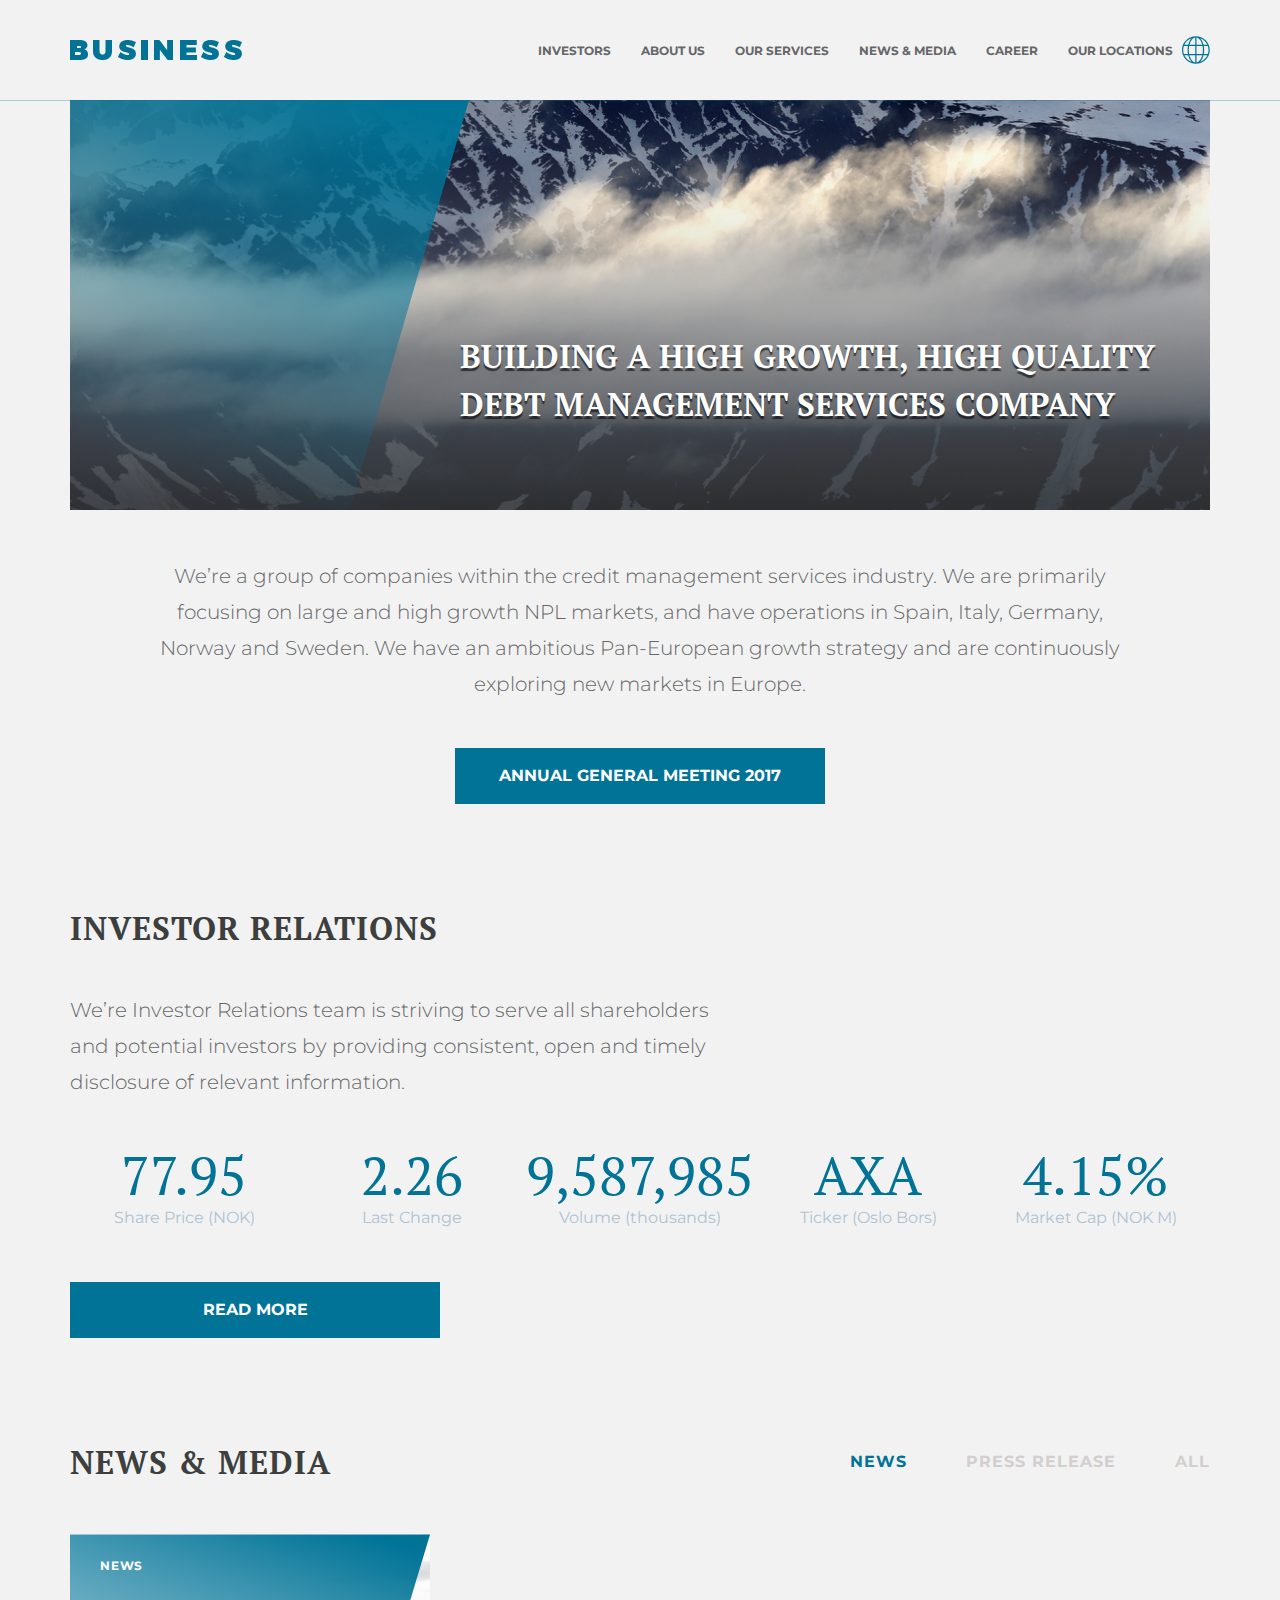
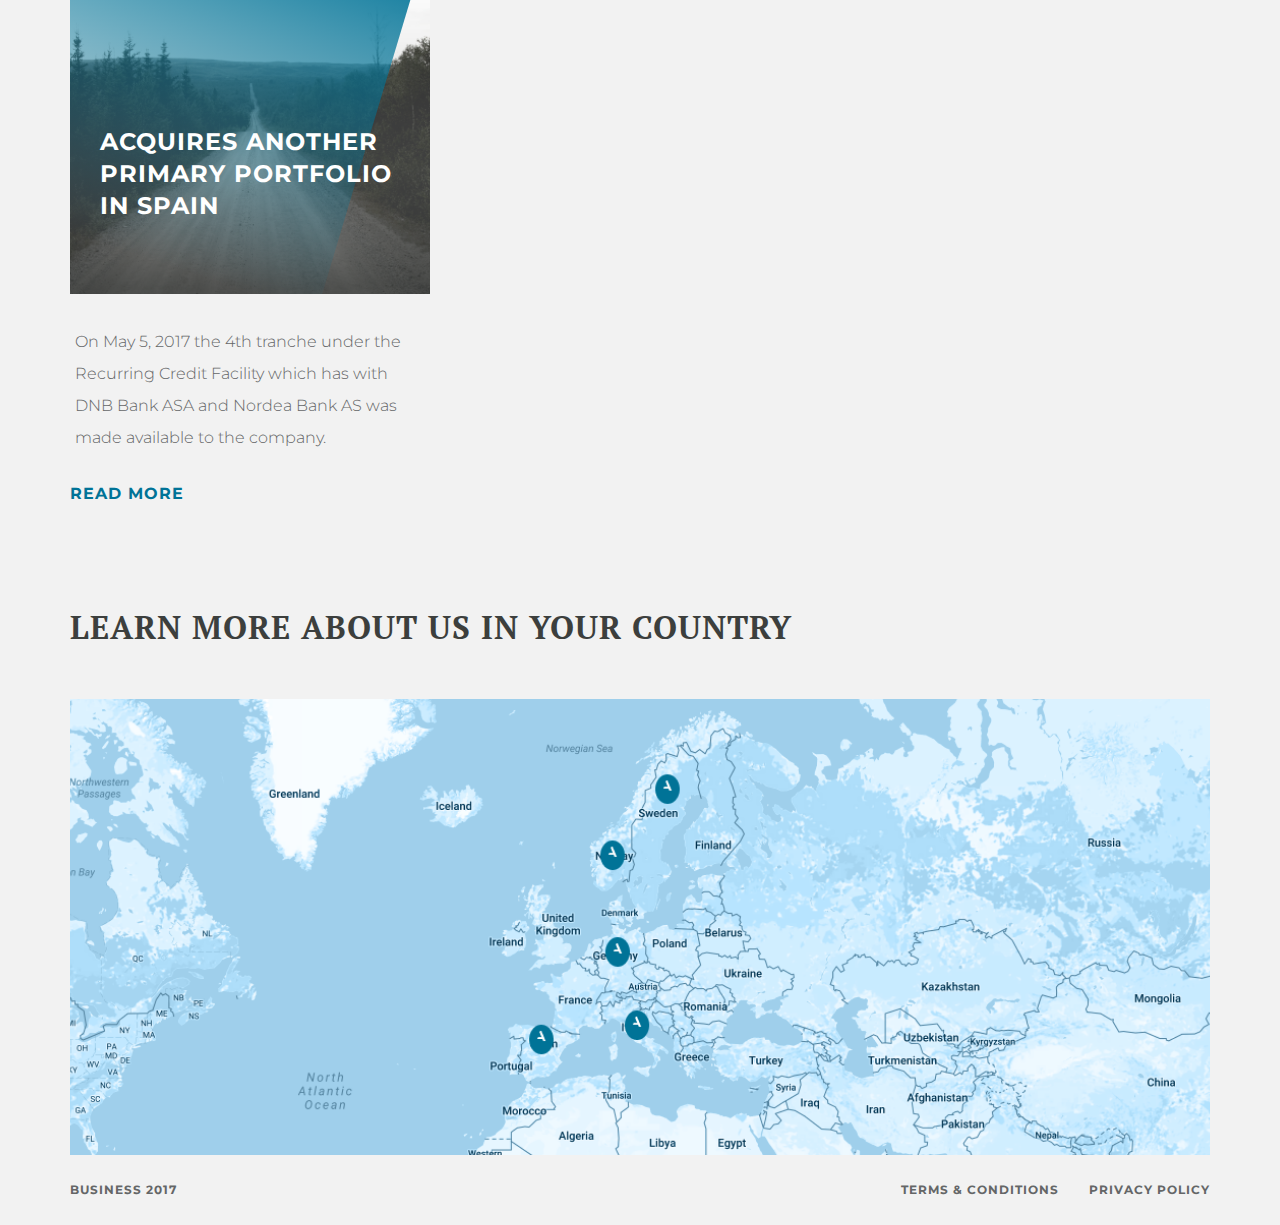
<file: web/index.html>
<!DOCTYPE html>
<html lang="en">
<head>
	<title>Business</title>
	<link type="text/css" href="css/style.css" rel="stylesheet">
	<meta content="text/html;charset=UTF-8" http-equiv="Content-Type">
	<meta content="width=device-width" name="viewport">
	<link rel="shortcut icon" href="img/favicon.ico" type="image/x-icon">
</head>
<body>


<header class="header">
	<div class="wrapper">
		<div class="header__container">
			<div class="header__logo">
				<img src="img/header__image.png" alt="">
			</div>
			<div class="header__menu menu">
				<div class="menu__icon">
					<span></span>
				</div>
				<nav class="menu__body">
					<ul class="menu__list">
						<li><a data-goto=".relations" class="menu__link" href="#">Investors</a></li>
						<li><a data-goto=".hero" class="menu__link" href="#">About us</a></li>
						<li><a data-goto=".hero" class="menu__link" href="#">Our services</a></li>
						<li><a data-goto=".news-media" class="menu__link" href="#">News & Media</a></li>
						<li><a data-goto=".news-media" class="menu__link" href="#">Career</a></li>
						<li><a data-goto=".map" class="menu__link" href="#">Our locations</a></li>
						<li>
							<a class="menu__link" href="#">
								<img class="menu__image" src="img/logo/header__logo.png" alt="">
							</a>
						</li>
					</ul>
				</nav>
			</div>
		</div>
	</div>
</header>
	<main class="main wrapper">
		<div class="main__hero hero">
			<div class="hero__image">
				<img alt="" src="img/hero__image.png">
				<div class="hero__title">Building a high growth, high quality debt management services company</div>
			</div>
			<div class="hero__text simple-text">We’re a group of companies within the credit management services
				industry. We are
				primarily focusing on large and high growth NPL markets, and have operations in Spain, Italy, Germany,
				Norway and Sweden. We have an ambitious Pan-European growth strategy and are continuously exploring new
				markets in Europe.
			</div>
			<a class="hero__button button" href="#"><span>Annual General Meeting 2017</span></a>
		</div>
		<section class="main__relations relations">
			<h2 class="relations__title title">Investor relations</h2>
			<div class="relations__text simple-text">We’re Investor Relations team is striving to serve all shareholders
				and
				potential investors by providing consistent, open and timely disclosure of relevant information.
			</div>
			<div class="relations__container">
				<div class="relations__item">
					<div class="relations__data">77.95</div>
					<div class="relations__info">Share Price (NOK)</div>
				</div>
				<div class="relations__item">
					<div class="relations__data">2.26</div>
					<div class="relations__info">Last Change</div>
				</div>
				<div class="relations__item">
					<div class="relations__data">9,587,985</div>
					<div class="relations__info">Volume (thousands)</div>
				</div>
				<div class="relations__item">
					<div class="relations__data">AXA</div>
					<div class="relations__info">Ticker (Oslo Bors)</div>
				</div>
				<div class="relations__item">
					<div class="relations__data">4.15%</div>
					<div class="relations__info">Market Cap (NOK M)</div>
				</div>
			</div>
			<a class="relations__button button" href="">
				<span>Read More</span>
			</a>
		</section>
		<section class="main__news-media news-media">
			<div class="news-media__header">
				<div class="news-media__title title">News & Media</div>
				<div class="news-media__tabs">
					<a class="news-media__tab news-media__tab_news _active">News</a>
					<a class="news-media__tab news-media__tab_press">Press Release</a>
					<a class="news-media__tab news-media__tab_all">All</a>
				</div>
			</div>
			<div class="news-media__body">
				<div class="news-media__tab-body tab-body tab-press">
					<div class="tab-body__image">
						<img alt="" src="img/news&media__image_1.png">
						<div class="tab-body__info">
							<div class="tab-body__tab-name">Press Release</div>
							<div class="tab-body__title">increases existing loan facilities</div>
						</div>
					</div>
					<div class="tab-body__text simple-text">On May 5, 2017 the 4th tranche under the Recurring Credit Facility
						which has with DNB Bank ASA and Nordea Bank AS was made available to the company.
					</div>
					<a href="#" class="tab-body__link">Read More</a>
				</div>
				<div class="news-media__tab-body tab-body tab-news _visible _active">
					<div class="tab-body__image">
						<img alt="" src="img/news&media__image_2.png">
						<div class="tab-body__info">
							<div class="tab-body__tab-name">News</div>
							<div class="tab-body__title">acquires another primary portfolio in spain</div>
						</div>
					</div>
					<div class="tab-body__text simple-text">On May 5, 2017 the 4th tranche under the Recurring Credit Facility
						which has with DNB Bank ASA and Nordea Bank AS was made available to the company.
					</div>
					<a href="#" class="tab-body__link">Read More</a>
				</div>
				<div class="news-media__tab-body tab-body tab-press">
					<div class="tab-body__image">
						<img alt="" src="img/news&media__image_3.png">
						<div class="tab-body__info">
							<div class="tab-body__tab-name">Press Release</div>
							<div class="tab-body__title">increases existing loan facilities</div>
						</div>
					</div>
					<div class="tab-body__text simple-text">On May 5, 2017 the 4th tranche under the Recurring Credit Facility
						which has with DNB Bank ASA and Nordea Bank AS was made available to the company.
					</div>
					<a href="#" class="tab-body__link">Read More</a>
				</div>
			</div>
		</section>
		<section class="main__map map">
			<div class="map__title title">Learn more about Us in your country</div>
			<div class="map__image">
				<img src="img/map__image.png" alt="">
			</div>
		</section>
	</main>
	<footer class="footer wrapper">
		<div class="footer__container">
			<div class="footer__name">Business 2017</div>
			<div class="footer__info">
				<a href="#">Terms & Conditions</a>
				<a href="#">Privacy Policy</a>
			</div>
		</div>
	</footer>
	<script src="source/js/script.js"></script>
</body>
</html>
</file>
<file: web/css/style.css>
@import url("https://fonts.googleapis.com/css2?family=PT+Serif:wght@700&display=swap");
@import url("https://fonts.googleapis.com/css2?family=Montserrat:wght@300;400;700&display=swap");
* {
  padding: 0;
  margin: 0;
  border: 0;
}

*, *:before, *:after {
  -webkit-box-sizing: border-box;
  box-sizing: border-box;
}

:focus, :active {
  outline: none;
}

a:focus, a:active {
  outline: none;
}

nav, footer, header, aside {
  display: block;
}

html, body {
  height: 100%;
  width: 100%;
  font-size: 100%;
  line-height: 1;
  font-size: 14px;
  -ms-text-size-adjust: 100%;
  -moz-text-size-adjust: 100%;
  -webkit-text-size-adjust: 100%;
}

input, button, textarea {
  font-family: inherit;
}

input::-ms-clear {
  display: none;
}

button {
  cursor: pointer;
}

button::-moz-focus-inner {
  padding: 0;
  border: 0;
}

a, a:visited {
  text-decoration: none;
}

a:hover {
  text-decoration: none;
}

ul li {
  list-style: none;
}

img {
  vertical-align: top;
}

h1, h2, h3, h4, h5, h6 {
  font-size: inherit;
  font-weight: 400;
}

/*--------------------------------------*/
body {
  font-family: Arial, sans-serif;
  background-color: #F2F2F2;
  text-transform: uppercase;
}

body._lock {
  overflow: hidden;
}

* {
  -webkit-transition: 0.3s;
  transition: 0.3s;
}

a {
  border-bottom: 1px solid transparent;
}

a:hover {
  border-color: #007397;
}

.wrapper {
  max-width: 1200px;
  padding: 0 30px;
  margin: 0 auto;
}

.header {
  position: fixed;
  width: 100%;
  top: 0;
  left: 0;
  z-index: 10;
  background-color: #F2F2F2;
}
.header__container {
  min-height: 100px;
  display: -webkit-box;
  display: -ms-flexbox;
  display: flex;
  -webkit-box-align: center;
      -ms-flex-align: center;
          align-items: center;
  -webkit-box-pack: justify;
      -ms-flex-pack: justify;
          justify-content: space-between;
}
.header::before {
  content: "";
  position: absolute;
  width: 100%;
  bottom: 0;
  height: 0.1px;
  background-color: #007397;
  opacity: 0.3;
}

.menu__icon {
  display: none;
}
.menu__list li {
  margin: 0 30px 0 0;
}
.menu__list li:nth-child(6) {
  margin: 0 9px 0 0;
}
.menu__list li:last-child {
  margin: 0;
}
.menu__link {
  font-family: "Montserrat", sans-serif;
  font-style: normal;
  font-weight: 700;
  font-size: 12px;
  color: #646667;
}
@media (min-width: 960px) {
  .menu__list {
    display: -webkit-box;
    display: -ms-flexbox;
    display: flex;
    -webkit-box-align: center;
        -ms-flex-align: center;
            align-items: center;
  }
}
@media (max-width: 960px) {
  .header__logo {
    -webkit-box-flex: 0;
        -ms-flex: 0 1 50%;
            flex: 0 1 50%;
  }
  .header__logo img {
    max-width: 100%;
  }

  .menu__icon {
    display: block;
    width: 30px;
    height: 18px;
    cursor: pointer;
    z-index: 5;
    position: relative;
  }
  .menu__icon span, .menu__icon::after, .menu__icon::before {
    background-color: #007397;
    width: 100%;
    height: 10%;
    position: absolute;
    -webkit-transition: 0.3s;
    transition: 0.3s;
  }
  .menu__icon::after, .menu__icon::before {
    content: "";
  }
  .menu__icon::after {
    bottom: 0;
  }
  .menu__icon::before {
    top: 0;
  }
  .menu__icon span {
    top: 50%;
    -webkit-transform: scale(1) translate(0, -50%);
            transform: scale(1) translate(0, -50%);
  }
  .menu__icon._active span {
    -webkit-transform: scale(0);
            transform: scale(0);
  }
  .menu__icon._active::after {
    top: 55%;
    -webkit-transform: rotate(-45deg) translate(0, -50%);
            transform: rotate(-45deg) translate(0, -50%);
  }
  .menu__icon._active::before {
    top: 50%;
    -webkit-transform: rotate(45deg) translate(0, 50%);
            transform: rotate(45deg) translate(0, 50%);
  }
  .menu__body {
    position: fixed;
    top: 0;
    left: -100%;
    width: 100%;
    height: 100%;
    background-color: rgba(255, 255, 255, 0.9);
    padding: 100px 30px 30px;
    overflow: auto;
  }
  .menu__body._active {
    left: 0;
  }
  .menu__link {
    font-size: 20px;
    color: #007397;
    opacity: 0.8;
  }
  .menu__list li {
    margin: 0 0 20px 0;
  }
  .menu__list li:nth-child(6) {
    margin: 0 9px 20px 0;
  }
}
.main__hero {
  margin: 100px 0 100px;
}
.main__relations {
  margin: 0 0 100px 0;
}
.main__news-media {
  margin: 0 0 70px 0;
}
@media (max-width: 960px) {
  .header__container {
    min-height: 76px;
  }

  .main__hero {
    margin: 60px 0 60px;
  }

  .main__relations {
    margin: 0 0 60px;
  }

  .main__news-media {
    margin: 0 0 40px;
  }
}
@media (max-width: 425px) {
  .header__container {
    min-height: 60px;
  }
}
.hero__image::before {
  content: "";
  height: 100%;
  width: 35%;
  background: linear-gradient(198.43deg, #007397 4.17%, rgba(0, 115, 151, 0.0001) 87.5%);
  position: absolute;
  top: 0;
  left: 0;
  z-index: 9;
  -webkit-clip-path: polygon(0 0, 100% 0, 70% 100%, 0% 100%);
          clip-path: polygon(0 0, 100% 0, 70% 100%, 0% 100%);
  -webkit-transition: 0.5s;
  transition: 0.5s;
}
.hero__image {
  position: relative;
  padding: 0 0 36% 0;
  min-height: 250px;
  margin: 0 0 48px 0;
}
.hero__image img {
  position: absolute;
  top: 0;
  left: 0;
  width: 100%;
  height: 100%;
  -o-object-fit: cover;
     object-fit: cover;
}
.hero__title {
  position: absolute;
  left: 34.18%;
  bottom: 20.2%;
  font-family: "PT Serif", sans-serif;
  font-weight: 700;
  color: #FFFFFF;
  text-shadow: 0px 3px 1px rgba(0, 0, 0, 0.6);
}
@media (max-width: 960px) {
  .hero__title {
    font-size: calc(14px + 30.6 * ((100vw - 320px) / 1200));
  }
}
@media (min-width: 960px) {
  .hero__title {
    font-size: 32px;
  }
}
@media (max-width: 960px) {
  .hero__title {
    line-height: calc(24px + 40.8 * ((100vw - 320px) / 1200));
  }
}
@media (min-width: 960px) {
  .hero__title {
    line-height: 48px;
  }
}
.hero__text {
  max-width: 970px;
  margin: 0 auto 46px;
  text-align: center;
}
.hero__button {
  margin: 0 auto;
}
.simple-text {
  font-family: "Montserrat", sans-serif;
  font-weight: 300;
  text-transform: none;
  color: #646667;
}
@media (max-width: 960px) {
  .simple-text {
    font-size: calc(14px + 10.2 * ((100vw - 320px) / 1200));
  }
}
@media (min-width: 960px) {
  .simple-text {
    font-size: 20px;
  }
}
@media (max-width: 960px) {
  .simple-text {
    line-height: calc(26px + 17 * ((100vw - 320px) / 1200));
  }
}
@media (min-width: 960px) {
  .simple-text {
    line-height: 36px;
  }
}

.button {
  display: -webkit-box;
  display: -ms-flexbox;
  display: flex;
  -webkit-box-align: center;
      -ms-flex-align: center;
          align-items: center;
  -webkit-box-pack: center;
      -ms-flex-pack: center;
          justify-content: center;
  width: 370px;
  height: 56px;
  background-color: #007397;
  padding: 20px 0;
}

.button span {
  font-family: "Montserrat", sans-serif;
  font-style: normal;
  font-weight: 700;
  font-size: 16px;
  line-height: 16px;
  color: #fff;
}

@media (max-width: 430px) {
  .button {
    width: 260px;
  }

  .button span {
    font-size: 12px;
  }
}
.title {
  font-family: "PT Serif", sans-serif;
  font-weight: 700;
  letter-spacing: 1px;
  color: #3C3F3D;
}
@media (max-width: 960px) {
  .title {
    font-size: calc(24px + 13.6 * ((100vw - 320px) / 1200));
  }
}
@media (min-width: 960px) {
  .title {
    font-size: 32px;
  }
}
@media (max-width: 960px) {
  .title {
    line-height: calc(30px + 30.6 * ((100vw - 320px) / 1200));
  }
}
@media (min-width: 960px) {
  .title {
    line-height: 48px;
  }
}

.relations__title {
  margin: 0 0 40px 0;
}
.relations__text {
  max-width: 670px;
  margin: 0 0 48px 0;
}
.relations__container {
  display: -ms-grid;
  display: grid;
  grid-template-columns: repeat(auto-fill, minmax(200px, 1fr));
  margin: 0 0 48px 0;
}
.relations__data {
  font-family: "PT Serif", sans-serif;
  font-style: normal;
  font-weight: 400;
  text-align: center;
  color: #007397;
}
@media (max-width: 960px) {
  .relations__data {
    font-size: calc(30px + 40.8 * ((100vw - 320px) / 1200));
  }
}
@media (min-width: 960px) {
  .relations__data {
    font-size: 54px;
  }
}
@media (max-width: 960px) {
  .relations__data {
    line-height: calc(46px + 13.6 * ((100vw - 320px) / 1200));
  }
}
@media (min-width: 960px) {
  .relations__data {
    line-height: 54px;
  }
}
.relations__info {
  font-family: "Montserrat", sans-serif;
  font-weight: 400;
  font-size: 16px;
  line-height: 32px;
  text-transform: none;
  text-align: center;
  color: #AEC3D4;
}
@media (max-width: 960px) {
  .relations__button {
    margin: 0 auto;
  }
}
.news-media__tabs {
  display: -webkit-box;
  display: -ms-flexbox;
  display: flex;
  -webkit-box-pack: justify;
      -ms-flex-pack: justify;
          justify-content: space-between;
}
.news-media__tab {
  font-family: "Montserrat", sans-serif;
  font-weight: 700;
  line-height: 16px;
  text-align: center;
  letter-spacing: 1px;
  color: #D3CFCE;
  cursor: pointer;
}
@media (max-width: 960px) {
  .news-media__tab {
    font-size: calc(12px + 6.8 * ((100vw - 320px) / 1200));
  }
}
@media (min-width: 960px) {
  .news-media__tab {
    font-size: 16px;
  }
}
.news-media__tab._active {
  color: #007397;
}
.news-media__body {
  display: -ms-grid;
  display: grid;
  grid-template-columns: repeat(auto-fill, minmax(300px, 1fr));
  grid-column-gap: 30px;
  -webkit-box-pack: center;
      -ms-flex-pack: center;
          justify-content: center;
  -webkit-box-align: center;
      -ms-flex-align: center;
          align-items: center;
  -webkit-transition: 0.8s;
  transition: 0.8s;
}
.news-media__tab-body {
  display: -webkit-box;
  display: -ms-flexbox;
  display: flex;
  opacity: 0;
  position: absolute;
  top: 0;
  left: 0;
  -webkit-box-orient: vertical;
  -webkit-box-direction: normal;
      -ms-flex-direction: column;
          flex-direction: column;
  -webkit-box-pack: center;
      -ms-flex-pack: center;
          justify-content: center;
  -webkit-box-align: center;
      -ms-flex-align: center;
          align-items: center;
  -webkit-transition: 0.8s;
  transition: 0.8s;
}
.news-media__tab-body._active {
  position: unset;
}
.news-media__tab-body._visible {
  visibility: visible;
  opacity: 1;
}

@media (min-width: 790px) {
  .news-media__header {
    display: -webkit-box;
    display: -ms-flexbox;
    display: flex;
    -webkit-box-pack: justify;
        -ms-flex-pack: justify;
            justify-content: space-between;
    -webkit-box-align: center;
        -ms-flex-align: center;
            align-items: center;
    margin: 0 0 48px 0;
  }
  .news-media__tabs {
    min-width: 360px;
  }

  .tab-body__link {
    -ms-flex-item-align: start;
        align-self: flex-start;
  }
}
@media (max-width: 790px) {
  .news-media__tabs {
    margin: 30px 0;
  }
}
.tab-body {
  margin: 0 0 30px 0;
}
.tab-body__image {
  position: relative;
  display: -webkit-box;
  display: -ms-flexbox;
  display: flex;
  -webkit-box-orient: vertical;
  -webkit-box-direction: normal;
      -ms-flex-direction: column;
          flex-direction: column;
  -webkit-box-align: center;
      -ms-flex-align: center;
          align-items: center;
  margin: 0 0 32px 0;
}
.tab-body__image img {
  max-width: 100%;
}
.tab-body__image::before {
  content: "";
  height: 100%;
  width: 100%;
  background: linear-gradient(198.43deg, #007397 4.17%, rgba(0, 115, 151, 0.0001) 87.5%);
  position: absolute;
  top: 0;
  left: 0;
  z-index: 5;
  -webkit-clip-path: polygon(0 0, 100% 0, 70% 100%, 0% 100%);
          clip-path: polygon(0 0, 100% 0, 70% 100%, 0% 100%);
  -webkit-transition: 0.5s;
  transition: 0.5s;
}
.tab-body__info {
  position: absolute;
  top: 0;
  left: 0;
  z-index: 6;
  padding: 24px 26px 0 30px;
}
.tab-body__tab-name {
  font-family: "Montserrat", sans-serif;
  font-weight: 700;
  font-size: 12px;
  line-height: 16px;
  letter-spacing: 0.75px;
  color: #FFFFFF;
  margin: 0 0 50% 0;
}
.tab-body__title {
  font-family: "Montserrat", sans-serif;
  font-weight: 700;
  line-height: 32px;
  letter-spacing: 1px;
  color: #FFFFFF;
}
@media (max-width: 960px) {
  .tab-body__title {
    font-size: calc(15px + 15.3 * ((100vw - 320px) / 1200));
  }
}
@media (min-width: 960px) {
  .tab-body__title {
    font-size: 24px;
  }
}
.tab-body__text {
  max-width: 350px;
  margin: 0 0 32px 0;
}
@media (max-width: 960px) {
  .tab-body__text {
    font-size: calc(12px + 6.8 * ((100vw - 320px) / 1200));
  }
}
@media (min-width: 960px) {
  .tab-body__text {
    font-size: 16px;
  }
}
@media (max-width: 960px) {
  .tab-body__text {
    line-height: calc(20px + 20.4 * ((100vw - 320px) / 1200));
  }
}
@media (min-width: 960px) {
  .tab-body__text {
    line-height: 32px;
  }
}
.tab-body__link {
  font-family: "Montserrat", sans-serif;
  font-style: normal;
  font-weight: 700;
  line-height: 16px;
  color: #007397;
  letter-spacing: 1px;
}
@media (max-width: 960px) {
  .tab-body__link {
    font-size: calc(12px + 6.8 * ((100vw - 320px) / 1200));
  }
}
@media (min-width: 960px) {
  .tab-body__link {
    font-size: 16px;
  }
}

@media (max-width: 1084px) and (min-width: 1020px) {
  .tab-body__title {
    font-size: 20px;
  }
}
.map__title {
  margin: 0 0 48px 0;
}
.map__image {
  position: relative;
  padding: 0 0 40% 0;
  min-height: 250px;
}
.map__image img {
  position: absolute;
  top: 0;
  left: 0;
  width: 100%;
  height: 100%;
  -o-object-fit: cover;
     object-fit: cover;
}

@media (max-width: 960px) {
  .map__title {
    margin: 0 0 30px 0;
  }
}
.footer {
  font-family: "Montserrat", sans-serif;
  font-weight: 700;
  line-height: 40px;
  letter-spacing: 1px;
  color: #646667;
}
@media (max-width: 960px) {
  .footer {
    font-size: calc(6px + 10.2 * ((100vw - 320px) / 1200));
  }
}
@media (min-width: 960px) {
  .footer {
    font-size: 12px;
  }
}
.footer__container {
  height: 125px;
  display: -webkit-box;
  display: -ms-flexbox;
  display: flex;
  -webkit-box-align: center;
      -ms-flex-align: center;
          align-items: center;
  -webkit-box-pack: justify;
      -ms-flex-pack: justify;
          justify-content: space-between;
}
.footer__info {
  display: -webkit-box;
  display: -ms-flexbox;
  display: flex;
}
.footer__info a {
  color: #646667;
  margin: 0 30px 0 0;
}
.footer__info a:last-child {
  margin: 0;
}

@media (max-height: 960px) {
  .footer__container {
    height: 70px;
  }
}
</file>
